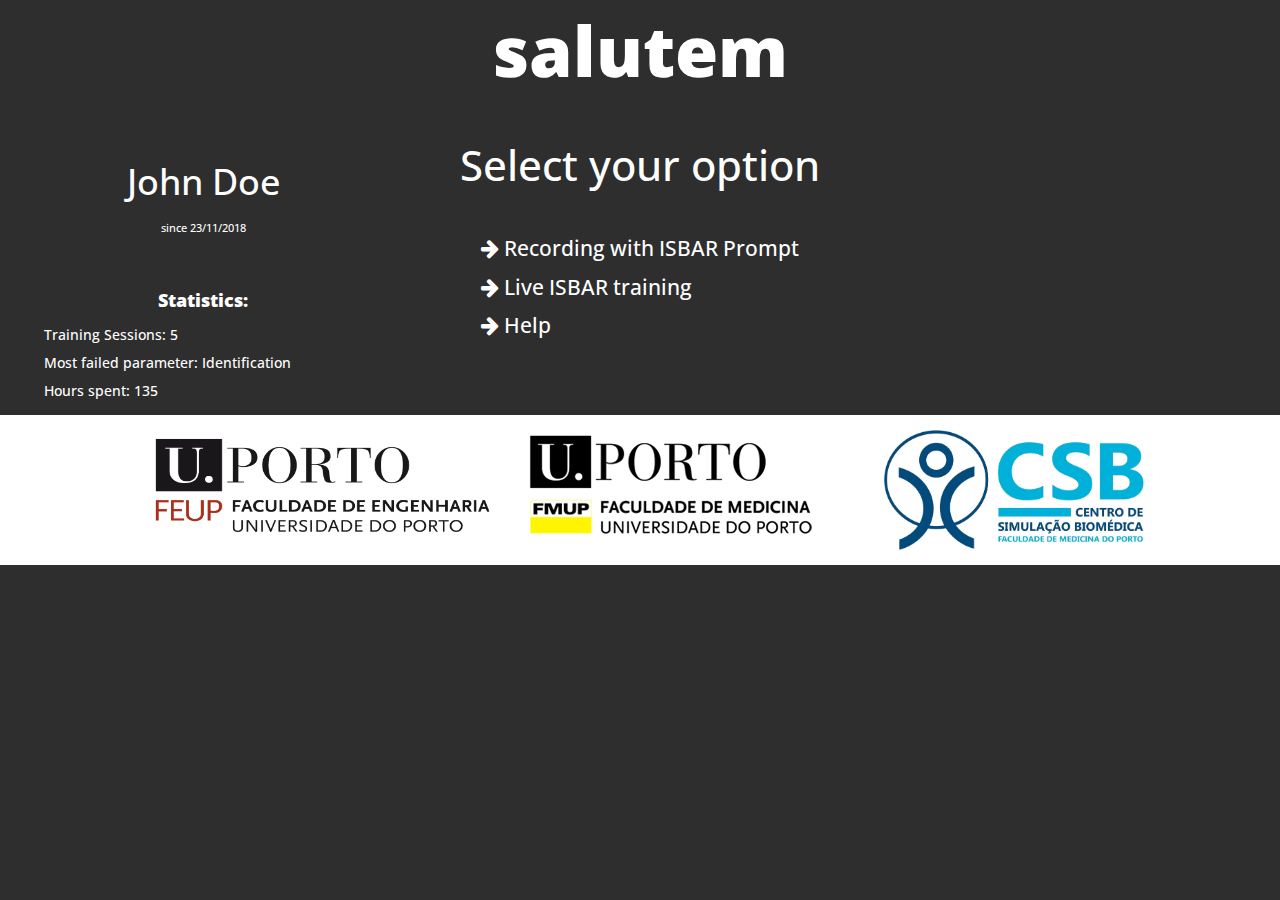
<file: index.html>
<html lang="en-US">

<head>
    <title>SALUTEM</title>
    <link rel="stylesheet" href="style.css">
    <link href='http://fonts.googleapis.com/css?family=Open+Sans:400,300,700' rel='stylesheet' type='text/css'>
    <script src="https://ajax.googleapis.com/ajax/libs/jquery/3.3.1/jquery.min.js"></script>

    <link rel="stylesheet" href="https://maxcdn.bootstrapcdn.com/bootstrap/3.3.7/css/bootstrap.min.css">
    <link rel="stylesheet" href="https://stackpath.bootstrapcdn.com/font-awesome/4.7.0/css/font-awesome.min.css">

</head>

<body>

    <header>
        <span>salutem</span>
    </header>

    <div class="row">
        <div id="user-info-main-page" class="col-sm-4">
        <h1>John Doe</h1>
        <h2>since 23/11/2018</h2>
        <h3>Statistics:</h3>
        <ul><li>Training Sessions: 5</li>
        <li>Most failed parameter: Identification</li>
        <li>Hours spent: 135</li>

    </ul>

        </div>

        <div class="col-sm-4">
            <section>

                <article id="main-page-center">
                    <h1>Select your option</h1> <br>
                    <ul>
                        <li> <a href="assess.html"><i class="fa fa-arrow-right"></i> Recording with ISBAR Prompt</a></li>
                        <li> <a href="connected_call.html"><i class="fa fa-arrow-right"></i> Live ISBAR training</a></li>
                        <li> <a href="help.html"><i class="fa fa-arrow-right"></i> Help</a> </li>
                    </ul>
                </article>

        
            </section>
        </div>
        <div class="col-sm-4">
            <!--Placeholder-->
        </div>

  

    </div>
<div class="row" style="background-color: white; width: 100%; padding: 0; margin: 0;">
        <div class="col-sm-1"></div>
        <div class="col-sm-10">
        <img style="width: 400px; height: 150px;" src="feup.png">
           <img src="FMUP.jpg">
            <img style="width: 260px; height: 120px;" src="CSB_branco.jpg">
        </div>
            <div class="col-sm-1"></div>

        </div>
</body>


</html>
</file>
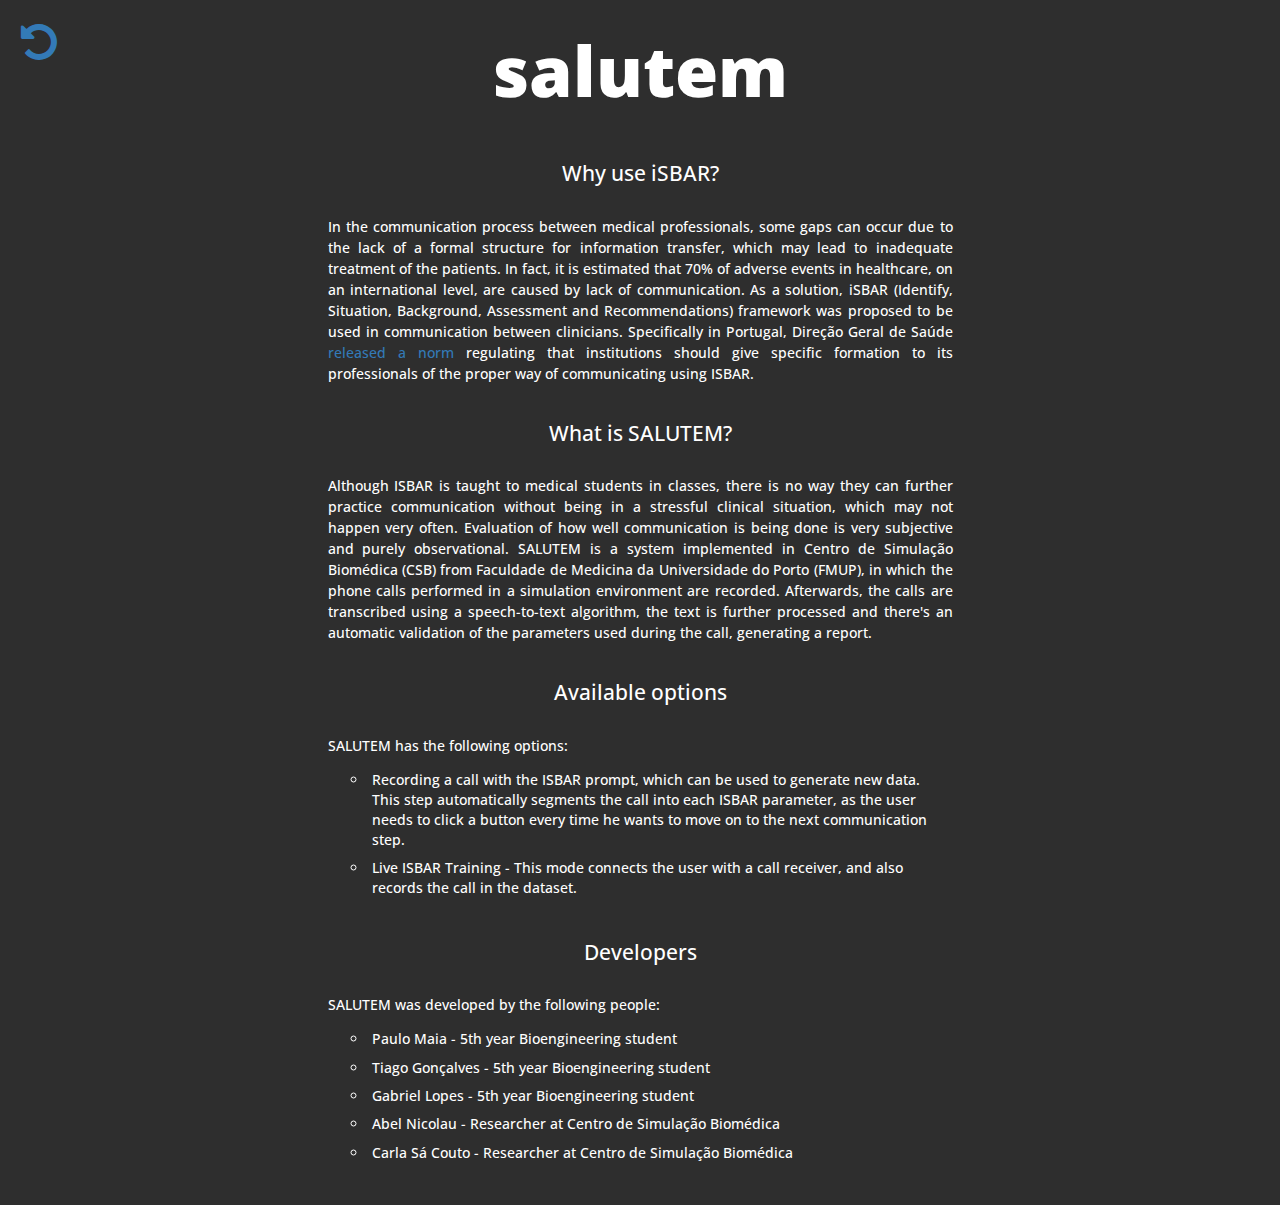
<file: help.html>
<html lang="en-US">

<head>
    <title>SALUTEM</title>
    <link rel="stylesheet" href="style.css">
    <link href='http://fonts.googleapis.com/css?family=Open+Sans:400,300,700' rel='stylesheet' type='text/css'>
    <script src="https://ajax.googleapis.com/ajax/libs/jquery/3.3.1/jquery.min.js"></script>
    <link rel="stylesheet" href="https://maxcdn.bootstrapcdn.com/bootstrap/3.3.7/css/bootstrap.min.css">
    <link rel="stylesheet" href="https://stackpath.bootstrapcdn.com/font-awesome/4.7.0/css/font-awesome.min.css">

</head>

<body>

        <a href="index.html"><i class="fa fa-undo" style="font-size: 3em; position: absolute; margin: 0.5em;"></i></a><br>


    <header>
        <span>salutem</span>
    </header>

    <div class="row">
        <div id="user-info-main-page" class="col-sm-3">
        </div>

        <div id="help" class="col-sm-6">
            <section>

                <article>
                    <h1>Why use iSBAR?</h1> <br>
                    <p>In the communication process between medical professionals, some gaps can occur due to the lack
                        of a formal structure for information transfer, which may lead to inadequate treatment of the
                        patients.
                        In fact, it is estimated that 70% of adverse events in healthcare, on an international level,
                        are caused by lack of communication.
                        As a solution, iSBAR (Identify, Situation, Background, Assessment and Recommendations)
                        framework was proposed to be used in communication between clinicians.
                        Specifically in Portugal, Direção Geral de Saúde <a href="https://www.dgs.pt/directrizes-da-dgs/normas-e-circulares-normativas/norma-n-0012017-de-08022017-pdf.aspx">
                            released a norm </a> regulating that institutions should give specific formation to its
                        professionals of the proper way of communicating using ISBAR. </p>
                </article>

                <article>
                    <h1>What is SALUTEM?</h1> <br>
                    <p>Although ISBAR is taught to medical students in classes, there is no way they can further practice communication without being in a stressful clinical situation, which may not happen very often.
                         Evaluation of how well communication is being done is very subjective and purely observational. 
                         SALUTEM is a system implemented in Centro de Simulação Biomédica (CSB) from Faculdade de Medicina da Universidade do Porto (FMUP),
                          in which the phone calls performed in a simulation environment are recorded. 
                          Afterwards, the calls are transcribed using a speech-to-text algorithm, 
                          the text is further processed and there's an automatic validation 
                          of the parameters used during the call, generating a report. 
                </article>

                <article>
                        <h1>Available options</h1> <br>
                        <p>SALUTEM has the following options:
                            <ul><li>Recording a call with the ISBAR prompt, which can be used to generate new data. This step automatically segments the call into each ISBAR parameter, as the user needs to click a button every time he wants to move on to the next communication step. </li>
                            <li>Live ISBAR Training - This mode connects the user with a call receiver, and also records the call in the dataset.</li></ul>
                        </p>
                    </article>

                    <article>
                            <h1>Developers</h1> <br>
                            <p>SALUTEM was developed by the following people:
                                <ul>
                                    <li>Paulo Maia - 5th year Bioengineering student</li>
                                    <li>Tiago Gonçalves - 5th year Bioengineering student</li>
                                    <li>Gabriel Lopes - 5th year Bioengineering student</li>
                                    <li>Abel Nicolau - Researcher at Centro de Simulação Biomédica</li>
                                    <li>Carla Sá Couto - Researcher at Centro de Simulação Biomédica</li>

                               </ul>
                            </p>
                        </article>
            </section>
        </div>
        <div class="col-sm-3">
            <!--Placeholder-->
        </div>

    </div>

</body>


</html>
</file>
<file: style.css>
html body {
    font-family: 'Open Sans', sans-serif;
    background-color: #2e2e2e;
    color: white;   
    margin: 0;
    padding: 0;
    font-weight: 500;
}

.row{
    max-width:100em;
}

body> header{
    font-size: 5em;
    text-align: center;
    margin-bottom: 0.6em;
    font-weight: 900;  
    padding-top: 0;
}

section > article h1{
    text-align: center;
    padding: 0em;
    margin: 0em;
    margin-bottom: 0.5em;
    font-size: 4em;
}

li {
    list-style-type:none;
    padding: 0.3em;
}

.btn-lg {
    margin: 8em 5em 10em 5em;
    min-width: 10em;
}

#background, #situation, #assessment, #recommendation {
display: none; 
}

#microphone
{
    padding: 0 auto;
    margin-left: 14em;
    margin-top: 8em;
}

#main-page-center h1 {
    font-size: 3em;
}

ul li a {
    color: white;
    text-decoration: none; 
    font-size: 1.5em;
}

ul li a:hover {
    text-decoration: none; 
}

#user-info-main-page h1{
    text-align:center;
}

#user-info-main-page h2{
    font-size: 0.8em;
    text-align:center;

}

#user-info-main-page h3{
    padding-top: 2em;
    font-size: 1.3em;
    text-align:center;
    font-weight: 900; 

}

#help h1 {
    font-size: 1.5em; 
    
}

#help p {
    font-size: 1em; 
    text-align: justify;
    line-height: 1.5; 
}

article {
    padding-bottom: 2em; 
}

#help ul li {
    list-style-type: circle; 
}

#report ul li p{
    font-size: 3em; 
    font-weight: 900; 
}
</file>
